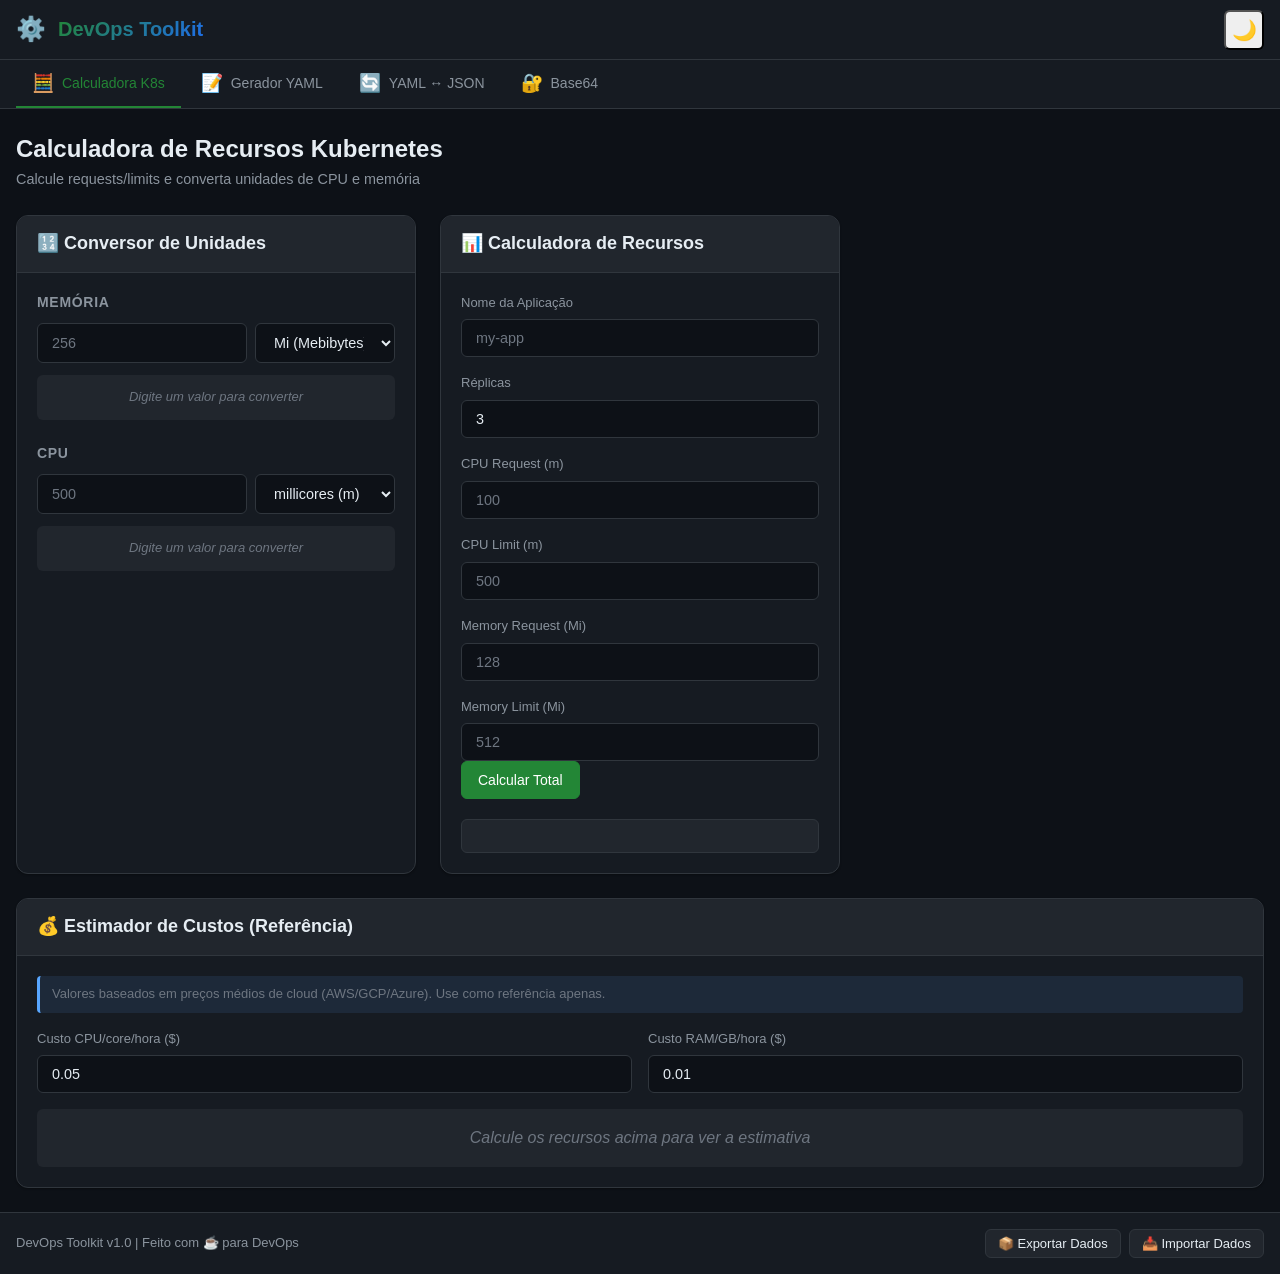
<file: cap10/projetos/apache/index.html>
<!DOCTYPE html>
<html lang="pt-BR">
<head>
    <meta charset="UTF-8">
    <meta name="viewport" content="width=device-width, initial-scale=1.0">
    <meta name="description" content="DevOps Toolkit - Ferramentas essenciais para Kubernetes e DevOps">
    <meta name="theme-color" content="#1a1a2e">
    <title>DevOps Toolkit</title>
    <link rel="stylesheet" href="css/style.css">
    <!-- Favicon inline SVG -->
    <link rel="icon" href="data:image/svg+xml,<svg xmlns='http://www.w3.org/2000/svg' viewBox='0 0 100 100'><text y='.9em' font-size='90'>⚙️</text></svg>">
</head>
<body>
    <!-- Header -->
    <header class="header">
        <div class="header-content">
            <div class="logo">
                <span class="logo-icon">⚙️</span>
                <h1>DevOps Toolkit</h1>
            </div>
            <nav class="nav-actions">
                <button id="theme-toggle" class="btn-icon" title="Alternar tema">
                    <span class="icon-sun">☀️</span>
                    <span class="icon-moon">🌙</span>
                </button>
            </nav>
        </div>
    </header>

    <!-- Main Navigation Tabs -->
    <nav class="main-nav">
        <div class="nav-tabs">
            <button class="nav-tab active" data-tab="calculator">
                <span class="tab-icon">🧮</span>
                <span class="tab-text">Calculadora K8s</span>
            </button>
            <button class="nav-tab" data-tab="generator">
                <span class="tab-icon">📝</span>
                <span class="tab-text">Gerador YAML</span>
            </button>
            <button class="nav-tab" data-tab="converter">
                <span class="tab-icon">🔄</span>
                <span class="tab-text">YAML ↔ JSON</span>
            </button>
            <button class="nav-tab" data-tab="base64">
                <span class="tab-icon">🔐</span>
                <span class="tab-text">Base64</span>
            </button>
        </div>
    </nav>

    <!-- Main Content -->
    <main class="main-content">

        <!-- Tab 1: Kubernetes Resource Calculator -->
        <section id="calculator" class="tab-content active">
            <div class="section-header">
                <h2>Calculadora de Recursos Kubernetes</h2>
                <p>Calcule requests/limits e converta unidades de CPU e memória</p>
            </div>

            <div class="calculator-grid">
                <!-- Unit Converter Card -->
                <div class="card">
                    <div class="card-header">
                        <h3>🔢 Conversor de Unidades</h3>
                    </div>
                    <div class="card-body">
                        <!-- Memory Converter -->
                        <div class="converter-section">
                            <h4>Memória</h4>
                            <div class="input-group">
                                <input type="number" id="memory-value" placeholder="256" min="0" step="any">
                                <select id="memory-unit-from">
                                    <option value="bytes">Bytes</option>
                                    <option value="Ki">Ki (Kibibytes)</option>
                                    <option value="Mi" selected>Mi (Mebibytes)</option>
                                    <option value="Gi">Gi (Gibibytes)</option>
                                    <option value="Ti">Ti (Tebibytes)</option>
                                    <option value="KB">KB (Kilobytes)</option>
                                    <option value="MB">MB (Megabytes)</option>
                                    <option value="GB">GB (Gigabytes)</option>
                                </select>
                            </div>
                            <div class="conversion-results" id="memory-results">
                                <p class="placeholder-text">Digite um valor para converter</p>
                            </div>
                        </div>

                        <!-- CPU Converter -->
                        <div class="converter-section">
                            <h4>CPU</h4>
                            <div class="input-group">
                                <input type="number" id="cpu-value" placeholder="500" min="0" step="any">
                                <select id="cpu-unit-from">
                                    <option value="m" selected>millicores (m)</option>
                                    <option value="cores">cores</option>
                                </select>
                            </div>
                            <div class="conversion-results" id="cpu-results">
                                <p class="placeholder-text">Digite um valor para converter</p>
                            </div>
                        </div>
                    </div>
                </div>

                <!-- Resource Calculator Card -->
                <div class="card">
                    <div class="card-header">
                        <h3>📊 Calculadora de Recursos</h3>
                    </div>
                    <div class="card-body">
                        <div class="form-grid">
                            <div class="form-group">
                                <label for="app-name">Nome da Aplicação</label>
                                <input type="text" id="app-name" placeholder="my-app">
                            </div>
                            <div class="form-group">
                                <label for="replicas">Réplicas</label>
                                <input type="number" id="replicas" value="3" min="1" max="100">
                            </div>
                            <div class="form-group">
                                <label for="cpu-request">CPU Request (m)</label>
                                <input type="number" id="cpu-request" placeholder="100" min="0">
                            </div>
                            <div class="form-group">
                                <label for="cpu-limit">CPU Limit (m)</label>
                                <input type="number" id="cpu-limit" placeholder="500" min="0">
                            </div>
                            <div class="form-group">
                                <label for="memory-request">Memory Request (Mi)</label>
                                <input type="number" id="memory-request" placeholder="128" min="0">
                            </div>
                            <div class="form-group">
                                <label for="memory-limit">Memory Limit (Mi)</label>
                                <input type="number" id="memory-limit" placeholder="512" min="0">
                            </div>
                        </div>
                        <button id="calc-resources" class="btn btn-primary">Calcular Total</button>

                        <div class="results-panel" id="resource-results">
                            <!-- Results will be inserted here -->
                        </div>
                    </div>
                </div>

                <!-- Cost Estimator Card -->
                <div class="card card-wide">
                    <div class="card-header">
                        <h3>💰 Estimador de Custos (Referência)</h3>
                    </div>
                    <div class="card-body">
                        <div class="cost-info">
                            <p class="info-text">Valores baseados em preços médios de cloud (AWS/GCP/Azure). Use como referência apenas.</p>
                        </div>
                        <div class="form-grid">
                            <div class="form-group">
                                <label for="cost-cpu-hour">Custo CPU/core/hora ($)</label>
                                <input type="number" id="cost-cpu-hour" value="0.05" step="0.001" min="0">
                            </div>
                            <div class="form-group">
                                <label for="cost-mem-hour">Custo RAM/GB/hora ($)</label>
                                <input type="number" id="cost-mem-hour" value="0.01" step="0.001" min="0">
                            </div>
                        </div>
                        <div class="cost-results" id="cost-results">
                            <p class="placeholder-text">Calcule os recursos acima para ver a estimativa</p>
                        </div>
                    </div>
                </div>
            </div>
        </section>

        <!-- Tab 2: YAML Generator -->
        <section id="generator" class="tab-content">
            <div class="section-header">
                <h2>Gerador de Manifestos Kubernetes</h2>
                <p>Crie templates YAML para Deployment, Service, Ingress e mais</p>
            </div>

            <div class="generator-layout">
                <!-- Form Panel -->
                <div class="generator-form">
                    <div class="card">
                        <div class="card-header">
                            <h3>⚙️ Configurações</h3>
                        </div>
                        <div class="card-body">
                            <!-- Manifest Type Selector -->
                            <div class="manifest-types">
                                <label class="checkbox-card">
                                    <input type="checkbox" id="gen-deployment" checked>
                                    <span class="checkbox-label">📦 Deployment</span>
                                </label>
                                <label class="checkbox-card">
                                    <input type="checkbox" id="gen-service" checked>
                                    <span class="checkbox-label">🔌 Service</span>
                                </label>
                                <label class="checkbox-card">
                                    <input type="checkbox" id="gen-ingress">
                                    <span class="checkbox-label">🌐 Ingress</span>
                                </label>
                                <label class="checkbox-card">
                                    <input type="checkbox" id="gen-configmap">
                                    <span class="checkbox-label">📋 ConfigMap</span>
                                </label>
                                <label class="checkbox-card">
                                    <input type="checkbox" id="gen-secret">
                                    <span class="checkbox-label">🔐 Secret</span>
                                </label>
                                <label class="checkbox-card">
                                    <input type="checkbox" id="gen-hpa">
                                    <span class="checkbox-label">📈 HPA</span>
                                </label>
                            </div>

                            <!-- Basic Info -->
                            <fieldset class="form-fieldset">
                                <legend>Informações Básicas</legend>
                                <div class="form-grid">
                                    <div class="form-group">
                                        <label for="gen-app-name">Nome da Aplicação *</label>
                                        <input type="text" id="gen-app-name" placeholder="my-app" required>
                                    </div>
                                    <div class="form-group">
                                        <label for="gen-namespace">Namespace</label>
                                        <input type="text" id="gen-namespace" placeholder="default">
                                    </div>
                                    <div class="form-group">
                                        <label for="gen-image">Imagem Docker *</label>
                                        <input type="text" id="gen-image" placeholder="nginx:1.21-alpine" required>
                                    </div>
                                    <div class="form-group">
                                        <label for="gen-replicas">Réplicas</label>
                                        <input type="number" id="gen-replicas" value="2" min="1">
                                    </div>
                                </div>
                            </fieldset>

                            <!-- Container Settings -->
                            <fieldset class="form-fieldset">
                                <legend>Container</legend>
                                <div class="form-grid">
                                    <div class="form-group">
                                        <label for="gen-port">Porta do Container</label>
                                        <input type="number" id="gen-port" value="80" min="1" max="65535">
                                    </div>
                                    <div class="form-group">
                                        <label for="gen-protocol">Protocolo</label>
                                        <select id="gen-protocol">
                                            <option value="TCP">TCP</option>
                                            <option value="UDP">UDP</option>
                                        </select>
                                    </div>
                                    <div class="form-group">
                                        <label for="gen-cpu-req">CPU Request</label>
                                        <input type="text" id="gen-cpu-req" placeholder="100m">
                                    </div>
                                    <div class="form-group">
                                        <label for="gen-cpu-lim">CPU Limit</label>
                                        <input type="text" id="gen-cpu-lim" placeholder="500m">
                                    </div>
                                    <div class="form-group">
                                        <label for="gen-mem-req">Memory Request</label>
                                        <input type="text" id="gen-mem-req" placeholder="128Mi">
                                    </div>
                                    <div class="form-group">
                                        <label for="gen-mem-lim">Memory Limit</label>
                                        <input type="text" id="gen-mem-lim" placeholder="256Mi">
                                    </div>
                                </div>
                            </fieldset>

                            <!-- Service Settings -->
                            <fieldset class="form-fieldset" id="service-settings">
                                <legend>Service</legend>
                                <div class="form-grid">
                                    <div class="form-group">
                                        <label for="gen-service-type">Tipo de Service</label>
                                        <select id="gen-service-type">
                                            <option value="ClusterIP">ClusterIP</option>
                                            <option value="NodePort">NodePort</option>
                                            <option value="LoadBalancer">LoadBalancer</option>
                                        </select>
                                    </div>
                                    <div class="form-group">
                                        <label for="gen-service-port">Service Port</label>
                                        <input type="number" id="gen-service-port" value="80" min="1" max="65535">
                                    </div>
                                </div>
                            </fieldset>

                            <!-- Ingress Settings -->
                            <fieldset class="form-fieldset hidden" id="ingress-settings">
                                <legend>Ingress</legend>
                                <div class="form-grid">
                                    <div class="form-group">
                                        <label for="gen-ingress-host">Host</label>
                                        <input type="text" id="gen-ingress-host" placeholder="app.example.com">
                                    </div>
                                    <div class="form-group">
                                        <label for="gen-ingress-path">Path</label>
                                        <input type="text" id="gen-ingress-path" value="/">
                                    </div>
                                    <div class="form-group">
                                        <label for="gen-ingress-class">Ingress Class</label>
                                        <input type="text" id="gen-ingress-class" placeholder="nginx">
                                    </div>
                                    <div class="form-group">
                                        <label class="checkbox-inline">
                                            <input type="checkbox" id="gen-ingress-tls">
                                            <span>Habilitar TLS</span>
                                        </label>
                                    </div>
                                </div>
                            </fieldset>

                            <!-- HPA Settings -->
                            <fieldset class="form-fieldset hidden" id="hpa-settings">
                                <legend>Horizontal Pod Autoscaler</legend>
                                <div class="form-grid">
                                    <div class="form-group">
                                        <label for="gen-hpa-min">Min Réplicas</label>
                                        <input type="number" id="gen-hpa-min" value="2" min="1">
                                    </div>
                                    <div class="form-group">
                                        <label for="gen-hpa-max">Max Réplicas</label>
                                        <input type="number" id="gen-hpa-max" value="10" min="1">
                                    </div>
                                    <div class="form-group">
                                        <label for="gen-hpa-cpu">Target CPU %</label>
                                        <input type="number" id="gen-hpa-cpu" value="80" min="1" max="100">
                                    </div>
                                    <div class="form-group">
                                        <label for="gen-hpa-mem">Target Memory %</label>
                                        <input type="number" id="gen-hpa-mem" value="80" min="1" max="100">
                                    </div>
                                </div>
                            </fieldset>

                            <!-- Environment Variables -->
                            <fieldset class="form-fieldset">
                                <legend>Variáveis de Ambiente</legend>
                                <div id="env-vars-container">
                                    <!-- Dynamic env vars will be added here -->
                                </div>
                                <button type="button" id="add-env-var" class="btn btn-secondary btn-sm">
                                    + Adicionar Variável
                                </button>
                            </fieldset>

                            <!-- Labels -->
                            <fieldset class="form-fieldset">
                                <legend>Labels Adicionais</legend>
                                <div id="labels-container">
                                    <!-- Dynamic labels will be added here -->
                                </div>
                                <button type="button" id="add-label" class="btn btn-secondary btn-sm">
                                    + Adicionar Label
                                </button>
                            </fieldset>

                            <div class="form-actions">
                                <button id="generate-yaml" class="btn btn-primary btn-lg">
                                    🚀 Gerar YAML
                                </button>
                                <button id="clear-generator" class="btn btn-secondary">
                                    🗑️ Limpar
                                </button>
                            </div>
                        </div>
                    </div>
                </div>

                <!-- Output Panel -->
                <div class="generator-output">
                    <div class="card">
                        <div class="card-header">
                            <h3>📄 YAML Gerado</h3>
                            <div class="card-actions">
                                <button id="copy-yaml" class="btn btn-sm" title="Copiar">📋 Copiar</button>
                                <button id="download-yaml" class="btn btn-sm" title="Download">⬇️ Download</button>
                            </div>
                        </div>
                        <div class="card-body">
                            <pre id="yaml-output" class="code-output"><code>Preencha o formulário e clique em "Gerar YAML"</code></pre>
                        </div>
                    </div>
                </div>
            </div>
        </section>

        <!-- Tab 3: YAML/JSON Converter -->
        <section id="converter" class="tab-content">
            <div class="section-header">
                <h2>Conversor YAML ↔ JSON</h2>
                <p>Converta entre formatos YAML e JSON rapidamente</p>
            </div>

            <div class="converter-layout">
                <div class="converter-panel">
                    <div class="card">
                        <div class="card-header">
                            <h3>📥 Entrada</h3>
                            <select id="input-format" class="format-select">
                                <option value="yaml">YAML</option>
                                <option value="json">JSON</option>
                            </select>
                        </div>
                        <div class="card-body">
                            <textarea id="converter-input" class="code-textarea" placeholder="Cole seu YAML ou JSON aqui..."></textarea>
                        </div>
                    </div>
                </div>

                <div class="converter-actions">
                    <button id="convert-btn" class="btn btn-primary btn-icon-lg">
                        🔄
                    </button>
                    <button id="swap-formats" class="btn btn-secondary" title="Trocar formatos">
                        ⇄
                    </button>
                </div>

                <div class="converter-panel">
                    <div class="card">
                        <div class="card-header">
                            <h3>📤 Saída</h3>
                            <div class="card-actions">
                                <button id="copy-converted" class="btn btn-sm">📋 Copiar</button>
                                <button id="download-converted" class="btn btn-sm">⬇️ Download</button>
                            </div>
                        </div>
                        <div class="card-body">
                            <pre id="converter-output" class="code-output"><code>O resultado aparecerá aqui...</code></pre>
                        </div>
                    </div>
                </div>
            </div>
        </section>

        <!-- Tab 4: Base64 Encoder/Decoder -->
        <section id="base64" class="tab-content">
            <div class="section-header">
                <h2>Encoder/Decoder Base64</h2>
                <p>Encode e decode para Kubernetes Secrets e mais</p>
            </div>

            <div class="base64-layout">
                <!-- Single Value Mode -->
                <div class="card">
                    <div class="card-header">
                        <h3>🔤 Texto Simples</h3>
                    </div>
                    <div class="card-body">
                        <div class="base64-single">
                            <div class="base64-input-group">
                                <label for="base64-plain">Texto Original</label>
                                <textarea id="base64-plain" class="code-textarea" placeholder="Digite o texto para encodar..."></textarea>
                            </div>
                            <div class="base64-actions-vertical">
                                <button id="encode-base64" class="btn btn-primary">Encode →</button>
                                <button id="decode-base64" class="btn btn-secondary">← Decode</button>
                            </div>
                            <div class="base64-input-group">
                                <label for="base64-encoded">Base64</label>
                                <textarea id="base64-encoded" class="code-textarea" placeholder="Resultado em Base64..."></textarea>
                            </div>
                        </div>
                    </div>
                </div>

                <!-- Secret Generator Mode -->
                <div class="card card-wide">
                    <div class="card-header">
                        <h3>🔐 Gerador de Secret Kubernetes</h3>
                    </div>
                    <div class="card-body">
                        <div class="form-grid">
                            <div class="form-group">
                                <label for="secret-name">Nome do Secret</label>
                                <input type="text" id="secret-name" placeholder="my-secret">
                            </div>
                            <div class="form-group">
                                <label for="secret-namespace">Namespace</label>
                                <input type="text" id="secret-namespace" placeholder="default">
                            </div>
                        </div>

                        <div class="secret-entries" id="secret-entries">
                            <div class="secret-entry">
                                <input type="text" placeholder="Key (ex: DB_PASSWORD)" class="secret-key">
                                <input type="text" placeholder="Value (será encodado)" class="secret-value">
                                <button class="btn btn-icon btn-danger remove-secret-entry" title="Remover">✕</button>
                            </div>
                        </div>
                        <button id="add-secret-entry" class="btn btn-secondary btn-sm">+ Adicionar Campo</button>

                        <div class="form-actions">
                            <button id="generate-secret" class="btn btn-primary">🔐 Gerar Secret YAML</button>
                        </div>

                        <div class="secret-output-wrapper">
                            <div class="card-header">
                                <span>YAML do Secret</span>
                                <div class="card-actions">
                                    <button id="copy-secret" class="btn btn-sm">📋 Copiar</button>
                                    <button id="download-secret" class="btn btn-sm">⬇️ Download</button>
                                </div>
                            </div>
                            <pre id="secret-output" class="code-output"><code>Preencha os campos e clique em "Gerar Secret YAML"</code></pre>
                        </div>
                    </div>
                </div>
            </div>
        </section>
    </main>

    <!-- Footer -->
    <footer class="footer">
        <div class="footer-content">
            <p>DevOps Toolkit v1.0 | Feito com ☕ para DevOps</p>
            <div class="footer-links">
                <button id="export-data" class="btn btn-sm">📦 Exportar Dados</button>
                <button id="import-data" class="btn btn-sm">📥 Importar Dados</button>
                <input type="file" id="import-file" accept=".json" hidden>
            </div>
        </div>
    </footer>

    <!-- Toast Notification -->
    <div id="toast" class="toast hidden">
        <span id="toast-message"></span>
    </div>

    <!-- YAML.js library for parsing (minimal, inline) -->
    <script src="js/yaml-parser.js"></script>
    <script src="js/app.js"></script>
</body>
</html>
</file>
<file: cap10/projetos/apache/css/style.css>
/**
 * DevOps Toolkit - Styles
 * Design profissional com dark mode e responsividade
 */

/* ============================================
   CSS Custom Properties (Design Tokens)
   ============================================ */
:root {
    /* Dark Theme (Default) */
    --bg-primary: #0d1117;
    --bg-secondary: #161b22;
    --bg-tertiary: #21262d;
    --bg-card: #161b22;
    --bg-input: #0d1117;

    --text-primary: #e6edf3;
    --text-secondary: #8b949e;
    --text-muted: #6e7681;

    --border-color: #30363d;
    --border-light: #21262d;

    --accent-primary: #238636;
    --accent-primary-hover: #2ea043;
    --accent-secondary: #1f6feb;
    --accent-secondary-hover: #388bfd;
    --accent-warning: #d29922;
    --accent-danger: #f85149;
    --accent-info: #58a6ff;

    --shadow-sm: 0 1px 2px rgba(0, 0, 0, 0.3);
    --shadow-md: 0 4px 12px rgba(0, 0, 0, 0.4);
    --shadow-lg: 0 8px 24px rgba(0, 0, 0, 0.5);

    --radius-sm: 4px;
    --radius-md: 6px;
    --radius-lg: 12px;

    --transition-fast: 0.15s ease;
    --transition-normal: 0.25s ease;

    --font-mono: 'SF Mono', 'Fira Code', 'JetBrains Mono', Consolas, monospace;
    --font-sans: -apple-system, BlinkMacSystemFont, 'Segoe UI', Roboto, Oxygen, Ubuntu, sans-serif;

    --header-height: 60px;
    --nav-height: 48px;
}

/* Light Theme */
[data-theme="light"] {
    --bg-primary: #ffffff;
    --bg-secondary: #f6f8fa;
    --bg-tertiary: #eaeef2;
    --bg-card: #ffffff;
    --bg-input: #f6f8fa;

    --text-primary: #1f2328;
    --text-secondary: #57606a;
    --text-muted: #8b949e;

    --border-color: #d0d7de;
    --border-light: #eaeef2;

    --shadow-sm: 0 1px 2px rgba(0, 0, 0, 0.08);
    --shadow-md: 0 4px 12px rgba(0, 0, 0, 0.1);
    --shadow-lg: 0 8px 24px rgba(0, 0, 0, 0.15);
}

/* ============================================
   Base Styles
   ============================================ */
*, *::before, *::after {
    box-sizing: border-box;
    margin: 0;
    padding: 0;
}

html {
    font-size: 16px;
    scroll-behavior: smooth;
}

body {
    font-family: var(--font-sans);
    background-color: var(--bg-primary);
    color: var(--text-primary);
    line-height: 1.6;
    min-height: 100vh;
    display: flex;
    flex-direction: column;
}

/* ============================================
   Typography
   ============================================ */
h1, h2, h3, h4, h5, h6 {
    font-weight: 600;
    line-height: 1.3;
    color: var(--text-primary);
}

h1 { font-size: 1.75rem; }
h2 { font-size: 1.5rem; }
h3 { font-size: 1.125rem; }
h4 { font-size: 1rem; }

p {
    color: var(--text-secondary);
}

/* ============================================
   Header
   ============================================ */
.header {
    background: var(--bg-secondary);
    border-bottom: 1px solid var(--border-color);
    height: var(--header-height);
    position: sticky;
    top: 0;
    z-index: 100;
}

.header-content {
    max-width: 1400px;
    margin: 0 auto;
    padding: 0 1rem;
    height: 100%;
    display: flex;
    align-items: center;
    justify-content: space-between;
}

.logo {
    display: flex;
    align-items: center;
    gap: 0.75rem;
}

.logo-icon {
    font-size: 1.5rem;
}

.logo h1 {
    font-size: 1.25rem;
    font-weight: 700;
    background: linear-gradient(135deg, var(--accent-primary), var(--accent-secondary));
    -webkit-background-clip: text;
    -webkit-text-fill-color: transparent;
    background-clip: text;
}

.nav-actions {
    display: flex;
    align-items: center;
    gap: 0.5rem;
}

/* Theme Toggle */
#theme-toggle {
    position: relative;
    width: 40px;
    height: 40px;
}

#theme-toggle .icon-sun,
#theme-toggle .icon-moon {
    position: absolute;
    top: 50%;
    left: 50%;
    transform: translate(-50%, -50%);
    font-size: 1.25rem;
    transition: opacity var(--transition-fast), transform var(--transition-fast);
}

#theme-toggle .icon-sun {
    opacity: 0;
    transform: translate(-50%, -50%) scale(0.8);
}

#theme-toggle .icon-moon {
    opacity: 1;
}

[data-theme="light"] #theme-toggle .icon-sun {
    opacity: 1;
    transform: translate(-50%, -50%) scale(1);
}

[data-theme="light"] #theme-toggle .icon-moon {
    opacity: 0;
    transform: translate(-50%, -50%) scale(0.8);
}

/* ============================================
   Main Navigation
   ============================================ */
.main-nav {
    background: var(--bg-secondary);
    border-bottom: 1px solid var(--border-color);
    position: sticky;
    top: var(--header-height);
    z-index: 99;
}

.nav-tabs {
    max-width: 1400px;
    margin: 0 auto;
    padding: 0 1rem;
    display: flex;
    gap: 0.25rem;
    overflow-x: auto;
    scrollbar-width: none;
    -ms-overflow-style: none;
}

.nav-tabs::-webkit-scrollbar {
    display: none;
}

.nav-tab {
    display: flex;
    align-items: center;
    gap: 0.5rem;
    padding: 0.75rem 1rem;
    background: transparent;
    border: none;
    border-bottom: 2px solid transparent;
    color: var(--text-secondary);
    font-size: 0.875rem;
    font-weight: 500;
    cursor: pointer;
    transition: all var(--transition-fast);
    white-space: nowrap;
}

.nav-tab:hover {
    color: var(--text-primary);
    background: var(--bg-tertiary);
}

.nav-tab.active {
    color: var(--accent-primary);
    border-bottom-color: var(--accent-primary);
}

.tab-icon {
    font-size: 1.125rem;
}

/* ============================================
   Main Content
   ============================================ */
.main-content {
    flex: 1;
    max-width: 1400px;
    margin: 0 auto;
    padding: 1.5rem 1rem;
    width: 100%;
}

.tab-content {
    display: none;
    animation: fadeIn 0.3s ease;
}

.tab-content.active {
    display: block;
}

@keyframes fadeIn {
    from { opacity: 0; transform: translateY(10px); }
    to { opacity: 1; transform: translateY(0); }
}

.section-header {
    margin-bottom: 1.5rem;
}

.section-header h2 {
    margin-bottom: 0.25rem;
}

.section-header p {
    font-size: 0.9rem;
}

/* ============================================
   Cards
   ============================================ */
.card {
    background: var(--bg-card);
    border: 1px solid var(--border-color);
    border-radius: var(--radius-lg);
    overflow: hidden;
    box-shadow: var(--shadow-sm);
}

.card-header {
    display: flex;
    align-items: center;
    justify-content: space-between;
    padding: 1rem 1.25rem;
    background: var(--bg-tertiary);
    border-bottom: 1px solid var(--border-color);
}

.card-header h3 {
    display: flex;
    align-items: center;
    gap: 0.5rem;
}

.card-actions {
    display: flex;
    gap: 0.5rem;
}

.card-body {
    padding: 1.25rem;
}

.card-wide {
    grid-column: 1 / -1;
}

/* ============================================
   Forms
   ============================================ */
.form-grid {
    display: grid;
    grid-template-columns: repeat(auto-fit, minmax(180px, 1fr));
    gap: 1rem;
}

.form-group {
    display: flex;
    flex-direction: column;
    gap: 0.375rem;
}

.form-group label {
    font-size: 0.8125rem;
    font-weight: 500;
    color: var(--text-secondary);
}

input[type="text"],
input[type="number"],
input[type="email"],
select,
textarea {
    padding: 0.625rem 0.875rem;
    background: var(--bg-input);
    border: 1px solid var(--border-color);
    border-radius: var(--radius-md);
    color: var(--text-primary);
    font-size: 0.9rem;
    font-family: inherit;
    transition: border-color var(--transition-fast), box-shadow var(--transition-fast);
}

input:focus,
select:focus,
textarea:focus {
    outline: none;
    border-color: var(--accent-secondary);
    box-shadow: 0 0 0 3px rgba(31, 111, 235, 0.2);
}

input::placeholder,
textarea::placeholder {
    color: var(--text-muted);
}

.input-group {
    display: flex;
    gap: 0.5rem;
}

.input-group input {
    flex: 1;
}

.input-group select {
    min-width: 140px;
}

.form-fieldset {
    border: 1px solid var(--border-color);
    border-radius: var(--radius-md);
    padding: 1rem;
    margin-bottom: 1rem;
}

.form-fieldset legend {
    padding: 0 0.5rem;
    font-weight: 600;
    font-size: 0.875rem;
    color: var(--text-primary);
}

.form-actions {
    display: flex;
    gap: 0.75rem;
    margin-top: 1.25rem;
    flex-wrap: wrap;
}

/* Checkboxes */
.checkbox-card {
    display: flex;
    align-items: center;
    gap: 0.5rem;
    padding: 0.625rem 0.875rem;
    background: var(--bg-input);
    border: 1px solid var(--border-color);
    border-radius: var(--radius-md);
    cursor: pointer;
    transition: all var(--transition-fast);
}

.checkbox-card:hover {
    border-color: var(--accent-secondary);
}

.checkbox-card input[type="checkbox"] {
    width: 1rem;
    height: 1rem;
    accent-color: var(--accent-primary);
}

.checkbox-card input[type="checkbox"]:checked + .checkbox-label {
    color: var(--accent-primary);
}

.checkbox-inline {
    display: flex;
    align-items: center;
    gap: 0.5rem;
    cursor: pointer;
}

.checkbox-inline input[type="checkbox"] {
    width: 1rem;
    height: 1rem;
    accent-color: var(--accent-primary);
}

.manifest-types {
    display: flex;
    flex-wrap: wrap;
    gap: 0.5rem;
    margin-bottom: 1.25rem;
}

/* ============================================
   Buttons
   ============================================ */
.btn {
    display: inline-flex;
    align-items: center;
    justify-content: center;
    gap: 0.5rem;
    padding: 0.625rem 1rem;
    background: var(--bg-tertiary);
    border: 1px solid var(--border-color);
    border-radius: var(--radius-md);
    color: var(--text-primary);
    font-size: 0.875rem;
    font-weight: 500;
    font-family: inherit;
    cursor: pointer;
    transition: all var(--transition-fast);
    text-decoration: none;
}

.btn:hover {
    background: var(--bg-secondary);
    border-color: var(--text-muted);
}

.btn:active {
    transform: scale(0.98);
}

.btn-primary {
    background: var(--accent-primary);
    border-color: var(--accent-primary);
    color: white;
}

.btn-primary:hover {
    background: var(--accent-primary-hover);
    border-color: var(--accent-primary-hover);
}

.btn-secondary {
    background: var(--bg-tertiary);
    border-color: var(--border-color);
}

.btn-danger {
    background: transparent;
    border-color: var(--accent-danger);
    color: var(--accent-danger);
}

.btn-danger:hover {
    background: var(--accent-danger);
    color: white;
}

.btn-icon {
    width: 40px;
    height: 40px;
    padding: 0;
    border-radius: var(--radius-md);
}

.btn-icon-lg {
    width: 56px;
    height: 56px;
    font-size: 1.5rem;
}

.btn-sm {
    padding: 0.375rem 0.75rem;
    font-size: 0.8125rem;
}

.btn-lg {
    padding: 0.875rem 1.5rem;
    font-size: 1rem;
}

/* ============================================
   Calculator Grid
   ============================================ */
.calculator-grid {
    display: grid;
    grid-template-columns: repeat(auto-fit, minmax(350px, 1fr));
    gap: 1.5rem;
}

.converter-section {
    margin-bottom: 1.5rem;
}

.converter-section:last-child {
    margin-bottom: 0;
}

.converter-section h4 {
    margin-bottom: 0.75rem;
    color: var(--text-secondary);
    font-size: 0.875rem;
    text-transform: uppercase;
    letter-spacing: 0.05em;
}

.conversion-results {
    margin-top: 0.75rem;
    padding: 0.75rem;
    background: var(--bg-tertiary);
    border-radius: var(--radius-md);
    font-family: var(--font-mono);
    font-size: 0.8125rem;
}

.conversion-results .result-item {
    display: flex;
    justify-content: space-between;
    padding: 0.25rem 0;
    border-bottom: 1px dashed var(--border-color);
}

.conversion-results .result-item:last-child {
    border-bottom: none;
}

.conversion-results .result-label {
    color: var(--text-secondary);
}

.conversion-results .result-value {
    color: var(--accent-info);
    font-weight: 600;
}

.placeholder-text {
    color: var(--text-muted);
    font-style: italic;
    text-align: center;
    font-family: var(--font-sans);
}

/* Results Panel */
.results-panel {
    margin-top: 1.25rem;
    padding: 1rem;
    background: var(--bg-tertiary);
    border-radius: var(--radius-md);
    border: 1px solid var(--border-color);
}

.results-panel:empty {
    display: none;
}

.results-grid {
    display: grid;
    grid-template-columns: repeat(2, 1fr);
    gap: 1rem;
}

.result-box {
    padding: 0.75rem;
    background: var(--bg-input);
    border-radius: var(--radius-sm);
    text-align: center;
}

.result-box .label {
    font-size: 0.75rem;
    color: var(--text-muted);
    text-transform: uppercase;
    letter-spacing: 0.05em;
    margin-bottom: 0.25rem;
}

.result-box .value {
    font-size: 1.25rem;
    font-weight: 700;
    color: var(--accent-info);
    font-family: var(--font-mono);
}

/* Cost Results */
.cost-info {
    margin-bottom: 1rem;
}

.info-text {
    font-size: 0.8125rem;
    color: var(--text-muted);
    padding: 0.5rem 0.75rem;
    background: rgba(88, 166, 255, 0.1);
    border-left: 3px solid var(--accent-info);
    border-radius: var(--radius-sm);
}

.cost-results {
    margin-top: 1rem;
    padding: 1rem;
    background: var(--bg-tertiary);
    border-radius: var(--radius-md);
}

.cost-grid {
    display: grid;
    grid-template-columns: repeat(auto-fit, minmax(150px, 1fr));
    gap: 1rem;
}

.cost-item {
    text-align: center;
}

.cost-item .label {
    font-size: 0.75rem;
    color: var(--text-muted);
    margin-bottom: 0.25rem;
}

.cost-item .value {
    font-size: 1.125rem;
    font-weight: 700;
    color: var(--accent-warning);
    font-family: var(--font-mono);
}

/* ============================================
   Generator Layout
   ============================================ */
.generator-layout {
    display: grid;
    grid-template-columns: 1fr 1fr;
    gap: 1.5rem;
    align-items: start;
}

.generator-form {
    position: sticky;
    top: calc(var(--header-height) + var(--nav-height) + 1.5rem);
    max-height: calc(100vh - var(--header-height) - var(--nav-height) - 3rem);
    overflow-y: auto;
}

.generator-output {
    position: sticky;
    top: calc(var(--header-height) + var(--nav-height) + 1.5rem);
}

/* Code Output */
.code-output {
    background: var(--bg-input);
    border: 1px solid var(--border-color);
    border-radius: var(--radius-md);
    padding: 1rem;
    margin: 0;
    overflow-x: auto;
    font-family: var(--font-mono);
    font-size: 0.8125rem;
    line-height: 1.5;
    max-height: 600px;
    overflow-y: auto;
}

.code-output code {
    color: var(--text-primary);
    white-space: pre;
}

.code-textarea {
    width: 100%;
    min-height: 200px;
    resize: vertical;
    font-family: var(--font-mono);
    font-size: 0.8125rem;
    line-height: 1.5;
}

/* Environment Variables */
#env-vars-container,
#labels-container {
    display: flex;
    flex-direction: column;
    gap: 0.5rem;
    margin-bottom: 0.75rem;
}

.env-var-row,
.label-row {
    display: flex;
    gap: 0.5rem;
    align-items: center;
}

.env-var-row input,
.label-row input {
    flex: 1;
}

.env-var-row .btn-icon,
.label-row .btn-icon {
    width: 32px;
    height: 32px;
    flex-shrink: 0;
}

/* ============================================
   Converter Layout
   ============================================ */
.converter-layout {
    display: grid;
    grid-template-columns: 1fr auto 1fr;
    gap: 1rem;
    align-items: start;
}

.converter-panel {
    min-width: 0;
}

.converter-panel .code-textarea {
    min-height: 400px;
}

.converter-actions {
    display: flex;
    flex-direction: column;
    gap: 0.5rem;
    padding-top: 4rem;
}

.format-select {
    padding: 0.375rem 0.75rem;
    font-size: 0.8125rem;
    min-width: 80px;
}

/* ============================================
   Base64 Layout
   ============================================ */
.base64-layout {
    display: grid;
    gap: 1.5rem;
}

.base64-single {
    display: grid;
    grid-template-columns: 1fr auto 1fr;
    gap: 1rem;
    align-items: start;
}

.base64-input-group {
    display: flex;
    flex-direction: column;
    gap: 0.5rem;
}

.base64-input-group label {
    font-size: 0.875rem;
    font-weight: 500;
    color: var(--text-secondary);
}

.base64-input-group .code-textarea {
    min-height: 150px;
}

.base64-actions-vertical {
    display: flex;
    flex-direction: column;
    gap: 0.5rem;
    padding-top: 1.5rem;
}

/* Secret Entries */
.secret-entries {
    display: flex;
    flex-direction: column;
    gap: 0.5rem;
    margin-bottom: 0.75rem;
}

.secret-entry {
    display: flex;
    gap: 0.5rem;
    align-items: center;
}

.secret-entry input {
    flex: 1;
}

.secret-entry .btn-icon {
    width: 32px;
    height: 32px;
    flex-shrink: 0;
}

.secret-output-wrapper {
    margin-top: 1.5rem;
    border: 1px solid var(--border-color);
    border-radius: var(--radius-md);
    overflow: hidden;
}

.secret-output-wrapper .card-header {
    padding: 0.75rem 1rem;
}

.secret-output-wrapper .code-output {
    border: none;
    border-radius: 0;
    max-height: 300px;
}

/* ============================================
   Footer
   ============================================ */
.footer {
    background: var(--bg-secondary);
    border-top: 1px solid var(--border-color);
    padding: 1rem;
    margin-top: auto;
}

.footer-content {
    max-width: 1400px;
    margin: 0 auto;
    display: flex;
    justify-content: space-between;
    align-items: center;
    flex-wrap: wrap;
    gap: 1rem;
}

.footer-content p {
    font-size: 0.8125rem;
}

.footer-links {
    display: flex;
    gap: 0.5rem;
}

/* ============================================
   Toast Notification
   ============================================ */
.toast {
    position: fixed;
    bottom: 2rem;
    left: 50%;
    transform: translateX(-50%) translateY(100px);
    padding: 0.875rem 1.5rem;
    background: var(--bg-tertiary);
    border: 1px solid var(--border-color);
    border-radius: var(--radius-lg);
    box-shadow: var(--shadow-lg);
    z-index: 1000;
    opacity: 0;
    transition: all var(--transition-normal);
}

.toast.show {
    transform: translateX(-50%) translateY(0);
    opacity: 1;
}

.toast.success {
    border-color: var(--accent-primary);
    background: rgba(35, 134, 54, 0.1);
}

.toast.error {
    border-color: var(--accent-danger);
    background: rgba(248, 81, 73, 0.1);
}

/* ============================================
   Utility Classes
   ============================================ */
.hidden {
    display: none !important;
}

.sr-only {
    position: absolute;
    width: 1px;
    height: 1px;
    padding: 0;
    margin: -1px;
    overflow: hidden;
    clip: rect(0, 0, 0, 0);
    white-space: nowrap;
    border: 0;
}

/* ============================================
   Responsive Design
   ============================================ */
@media (max-width: 1024px) {
    .generator-layout {
        grid-template-columns: 1fr;
    }

    .generator-form,
    .generator-output {
        position: static;
        max-height: none;
    }
}

@media (max-width: 768px) {
    :root {
        --header-height: 56px;
    }

    .logo h1 {
        font-size: 1rem;
    }

    .nav-tab {
        padding: 0.625rem 0.75rem;
    }

    .tab-text {
        display: none;
    }

    .tab-icon {
        font-size: 1.25rem;
    }

    .calculator-grid {
        grid-template-columns: 1fr;
    }

    .converter-layout {
        grid-template-columns: 1fr;
    }

    .converter-actions {
        flex-direction: row;
        justify-content: center;
        padding-top: 0;
    }

    .base64-single {
        grid-template-columns: 1fr;
    }

    .base64-actions-vertical {
        flex-direction: row;
        justify-content: center;
        padding-top: 0;
    }

    .form-grid {
        grid-template-columns: 1fr;
    }

    .footer-content {
        flex-direction: column;
        text-align: center;
    }

    .results-grid {
        grid-template-columns: 1fr;
    }
}

@media (max-width: 480px) {
    .main-content {
        padding: 1rem 0.75rem;
    }

    .card-body {
        padding: 1rem;
    }

    .input-group {
        flex-direction: column;
    }

    .input-group select {
        min-width: 100%;
    }

    .manifest-types {
        flex-direction: column;
    }

    .checkbox-card {
        width: 100%;
    }
}

/* ============================================
   Scrollbar Styling
   ============================================ */
::-webkit-scrollbar {
    width: 8px;
    height: 8px;
}

::-webkit-scrollbar-track {
    background: var(--bg-secondary);
}

::-webkit-scrollbar-thumb {
    background: var(--border-color);
    border-radius: 4px;
}

::-webkit-scrollbar-thumb:hover {
    background: var(--text-muted);
}

/* ============================================
   Selection Styling
   ============================================ */
::selection {
    background: rgba(31, 111, 235, 0.3);
    color: var(--text-primary);
}

/* ============================================
   Print Styles
   ============================================ */
@media print {
    .header,
    .main-nav,
    .footer,
    .btn,
    .toast {
        display: none !important;
    }

    .main-content {
        max-width: 100%;
        padding: 0;
    }

    .card {
        break-inside: avoid;
        box-shadow: none;
        border: 1px solid #ccc;
    }
}
</file>
